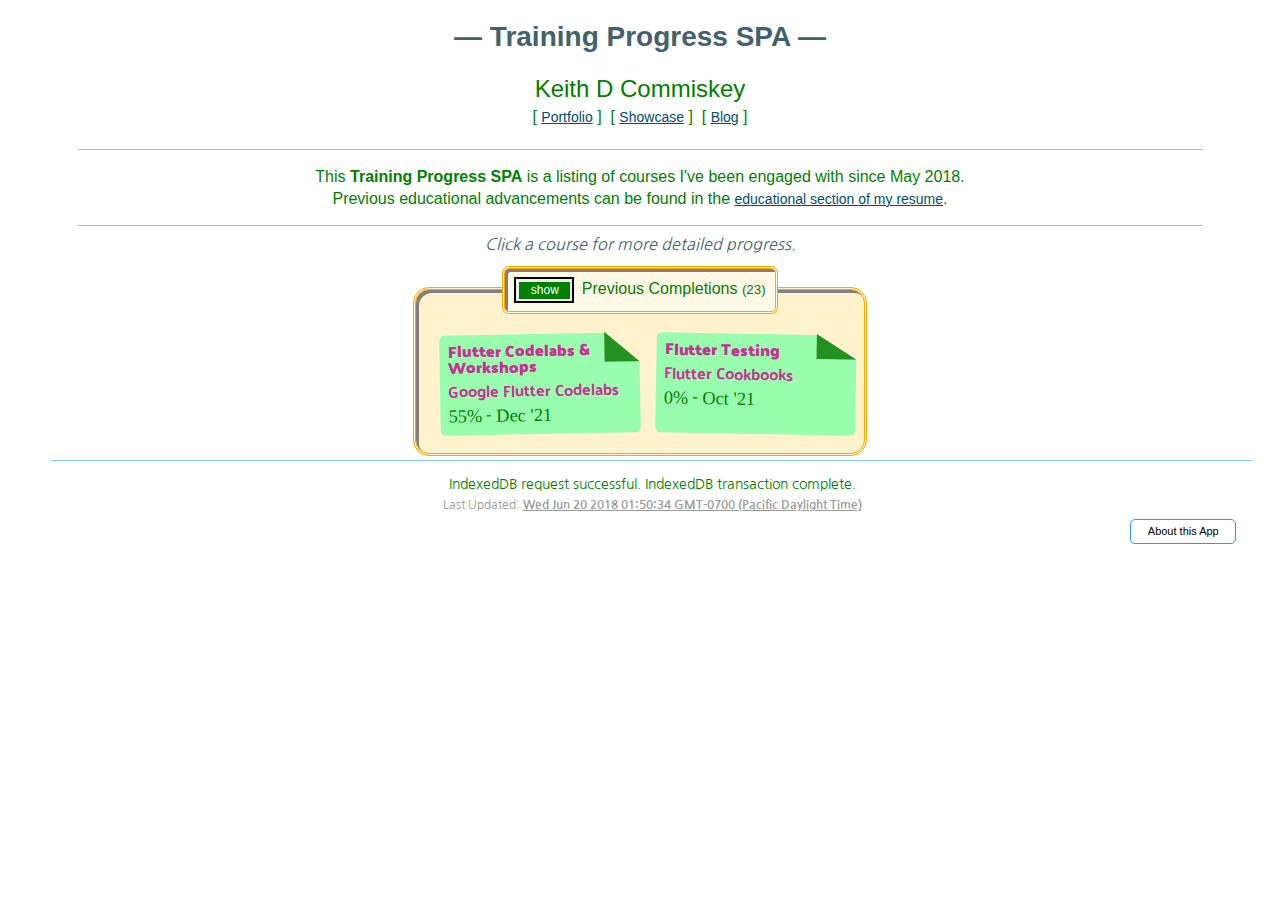
<file: pwa/training/index.html>
<!DOCTYPE html>
<html lang="en">
<head>
  <meta charset="utf-8">
  <meta http-equiv="X-UA-Compatible" content="IE=edge">
  <link rel="canonical" href="https://kdcinfo.com/app/training/index.html">
  <meta name="viewport" content="width=device-width, initial-scale=1.0">
  <title>Training Progress SPA: Keith D Commiskey</title>
  <meta name="description" content="I built this Training Progress SPA for courses I've been engaged with since May 2018.">
  <link href="https://fonts.googleapis.com/css?family=Nanum+Gothic|Palanquin+Dark|Permanent+Marker" rel="stylesheet">
  <link rel="stylesheet" type="text/css" href="training.css"><!-- ?v20180730a -->
  <link rel="shortcut icon" type="image/x-icon" href="/favicon.ico">
  <link rel="icon" type="image/x-icon" href="/favicon.ico">
  <meta property="og:url" content="https://kdcinfo.com/app/training/">
  <meta property="og:title" content="Training Progress SPA: Keith D Commiskey">
  <meta property="og:description" content="I built this Training Progress SPA for courses I've been engaged with since May 2018.">
  <meta property="og:site_name" content="Training Progress SPA">
  <meta property="og:image" content="https://kdcinfo.com/db/kdcbase/splash_training_640.jpg">
<!-- Google tag (gtag.js) -->
<script async src="https://www.googletagmanager.com/gtag/js?id=G-PQ4RTT074X"></script>
<script>
  window.dataLayer = window.dataLayer || [];
  function gtag(){dataLayer.push(arguments);}
  gtag('js', new Date());
  gtag('config', 'G-PQ4RTT074X');
</script>
</head>
<body>
  <div class="all-content">
    <header class="header">
      <div id="header" class="desc">
        <div id="hdrLogo">
          <h1 tabindex="0" onclick="goToExternalUrl()" alt="Portfolio for Keith D Commiskey" title="Portfolio for Keith D Commiskey">&mdash; Training Progress SPA &mdash;</h1>
          <h2 class="no-wrap">Keith D Commiskey</h2>
          <div>
            [&nbsp;<a onclick="goToExternalUrl(this.href);" href="https://kdcinfo.com">Portfolio</a>&nbsp;]&nbsp;
            [&nbsp;<a onclick="goToExternalUrl(this.href);" href="https://kdcbase.com">Showcase</a>&nbsp;]&nbsp;
            [&nbsp;<a onclick="goToExternalUrl(this.href);" href="https://kdcinfo.blogspot.com/">Blog</a>&nbsp;]
          </div>
        </div>
      </div>
    </header>
    <div class="header-below">
      <div>
        This <strong>Training Progress SPA</strong> is a listing of courses I've been engaged with since May 2018.
        Previous educational advancements can be found in the <a href="https://kdcinfo.com/resume.php?education" class="no-wrap">educational section of my resume</a>.
      </div>
    </div>
  </div>
  <!-- Main will begin centered. -->
       <!-- Mobile: Collapse. Desktop: Pull left; Open DIV on right: Smooth move class cards. -->
       <!-- Responsive: Menu will expand / collapse; DIV on right will fold underneath Main. -->
  <!-- { c-: class, ch-: hidden, cl-: course list item, cc-: content } -->
  <div class="main-wrapper"><!--  maxit  -->
    <div class="page-top">
      <div class="card-tip">Click a course for more detailed progress.</div>
      <div class="cards card-options">
        <label class="switch">
          <button role="switch" aria-checked="false" id="completedCourses" class="switch">
            <span>show</span>
            <span>hide</span>
          </button> <span class="button-label">Previous Completions</span> <small>(<span id="completed-count">0</span>)</small>
        </label>
      </div>
    </div>
    <main class="main container">
      <div class="card card-template" hidden>
        <div class="ch-id" hidden></div>
        <div class="ch-courseProgress" hidden></div>
        <div class="c-courseVendorName"></div>
        <div class="c-courseVendor"></div>
        <div>
          <span class="c-courseProgress"></span><span> - </span><span class="c-courseDateLast"></span>
        </div>
        <div class="ch-courseDateStarted" hidden></div>
        <div class="ch-courseDesc" hidden></div>
        <div class="ch-courseURL" hidden></div>
        <div class="ch-courseList" hidden>
          <div class="course course-template" hidden>
            <div class="expand-it"><b>&#x2195;</b></div>
            <article class="c-expandable">
              <div class="c-listheader">
                <span class="c-listitem cl-courseClassProgress"></span><span> - </span><span class="c-listitem cl-courseClassTitle"></span>
              </div>
              <div class="c-listitem cl-courseClassContent"></div>
            </article>
          </div>
        </div>
      </div>
    </main>
    <div class="content-wrapper">
      <div class="close-it" tabindex="0">Close Details</div>
      <div class="content">
        <div><label>Last Visited:</label> <span class="cc-courseDateLast">2018 June</span></div>
        <div><label>Began:</label> <span class="cc-courseDateStarted">2018 May</span></div>
        <div><label>Overall Progress:</label> <span class="cc-courseProgress">1</span></div>
        <div><label>URL:</label> <span><a class="cc-courseURL cursor" target="_blank" onclick="goToExternalUrlNewWin(this.textContent);"></a></span></div>
        <label>Course Description:</label><br/>
        <div class="cc-courseDesc">Fake Static Hard-Coded Data (replaced with JavaScript) [lorem15&rarr;]</div>
        <label>Course Topics:</label><br/>
      </div>
    </div>
    <footer>
      <div class="message"></div>
      <div class="msg">
        Last Updated: <b><a class="last-dev-build no-wrap" target="kdcNewWindow" href="https://github.com/KDCinfo/snippets/tree/master/pwa/training">Wed Jun 20 2018 01:50:34 GMT-0700 (Pacific Daylight Time)</a></b>
      </div>
      <div id="webapp-help">
        <button type="button" id="button-toggle-webapp-help">About this App</button>
        <div id="app-message">
          <ul class="footer-menu-ul">
            <li class="h3 input-options-with-items">
              <b>Training Progress SPA</b>: In May 2018, I began investing time learning Progressive Web Apps (PWA).
              In that neither selected training vendor provides a public profile page,
              I decided to create a SPA showing my relevant and ongoing course studies.
            </li>
            <li class="h3 input-options-with-items">
              <b>Q:</b> Why do I develop free apps?<br/>
              <b>A:</b> I'm a web/app developer by trait:
              Developing open source projects fills two purposes for me;
              I get more programming experience (something I never tire of gaining),
              and I can cross off an item on my life's <code>@TODO:</code> list <small>(where it's likely been for years)</small>.
            </li>
            <li class="h3 input-options-with-items">
              The SPA's data store uses IndexedDB with a fallback to localStorage.
              Once complete, it will support service workers as well.
              In all cases, the overriding source of truth is an external JSON-based <code>.js</code> file.
            </li>
            <li class="h3 input-options-with-items">
              My code (for this page) is <a class="no-wrap" target="kdcNewWindow" href="https://github.com/KDCinfo/snippets/tree/master/pwa/training">open source on GitHub</a>.<br/>
              I did R&D on the <a target="kdcNewWindow" href="https://codepen.io/KeithDC/pen/XYMgQj"><span class="no-wrap">smooth CSS Flex wrapping</span> <span class="no-wrap">in CodePen</span></a>.
            </li>
          </ul>
        </div>
      </div>
    </footer>
  </div>

  <div class="loader">
    <svg viewBox="0 0 32 32" width="32" height="32">
      <circle id="spinner" cx="16" cy="16" r="14" fill="none"></circle>
    </svg>
  </div>

  <div id="expand-it-desc" aria-hidden="true" sr-only="true" class="hidden">
    You are on course sub-topic number one.
    These sections show course sub-topic progress.
    Use arrow keys for sub-textual information within each section.
    Press tab/shift-tab to shift back to primary navigation.
  </div>

  <script src="training.js"></script><!-- ?v20180730a -->
  <script type="text/javascript">
    function goToExternalUrl(url) {
      let goToUrl = (typeof url === 'undefined') ? 'https://kdcinfo.com' : url;
      top.location.href = goToUrl;
      return false;
    }

    function goToExternalUrlNewWin(url) {
      const newSize = window.innerWidth > 900 ? 0.8 : 0.9;
      if (typeof url !== 'undefined') {
        openNewWindow0(
          url,
          "kdcinfo",
          "width=" + (window.innerWidth * newSize) +
          ",height=" + (window.innerHeight * newSize) +
          ",scrollbars=yes,toolbar=no,directories=no,menubar=yes,status=no,resizable=yes,location=yes,scrollbars=1,copyhistory=yes",
        );
      }
    }

    function openNewWindow0(URLtoOpen,windowName,windowFeatures) {
      newWindow = window.open(URLtoOpen,windowName,windowFeatures);
      newWindow.focus();
    }

    fetch('https://kdcinfo.com/app/training/training-list.js', { method: "GET", cache: 'reload' }).then( data => {
      let fileDateF = new Date(data.headers.get('last-modified'));
      document.querySelector('.last-dev-build').innerHTML = fileDateF;
    });

    // async function fetchAsync() {
    //   let response = await fetch('https://kdcinfo.com/app/training/training-list.js', { method: "GET", cache: 'reload' });
    //   // console.log('response: ', response.headers.get('last-modified'));
    //   // response.headers.forEach(function(val, key) { console.log(key + ' -> ' + val); });
    //   let json = await response.json();
    //   let refResponse = await fetch(json.object.url, { method: "GET" });
    //   let refJson = await refResponse.json();
    //   return refJson;
    // }

    // if (true) { // I believe I didn't want to continue hitting the GitHub API ... for something so trivial.
    //   document.querySelector('.last-dev-build').innerHTML = 'Tue Feb 18 2020 02:43:19 GMT-0800 (Pacific Standard Time)';
    // } else {
      // async function fetchAsync() {
      //   // GitHub API Request Process - Thanks to: [Ivan Zuzak](https://stackoverflow.com/a/15933109/638153)
      //   let response = await fetch('https://api.github.com/repos/KDCinfo/snippets/git/refs/heads/master', { method: "GET", cache: 'reload' });
      //   let json = await response.json();
      //   let refResponse = await fetch(json.object.url, { method: "GET" });
      //   let refJson = await refResponse.json();
      //   return refJson;
      // }
      // fetchAsync().then( data => {                     // My old manual version:     // 2018 June 21 @ 1:08 AM
      //   const modDate = new Date(data.committer.date); // modDate.toLocaleString()); // 6/20/2018, 1:50:34 AM
      //   document.querySelector('.last-dev-build').textContent = modDate;
      // }).catch( err => {
      //   document.querySelector('.last-dev-build').innerHTML = 'Wed Jun 21 2018 03:00:00 GMT-0700<br/>(err: using last known commit date)<br/><br/>' + err;
      // });
    // }
  </script>
  <!-- register the Service Worker -->
  <script src="/sw-register.js" id="sw-register" data-app-name="_pwa_training_"></script>
</body>
</html>
</file>
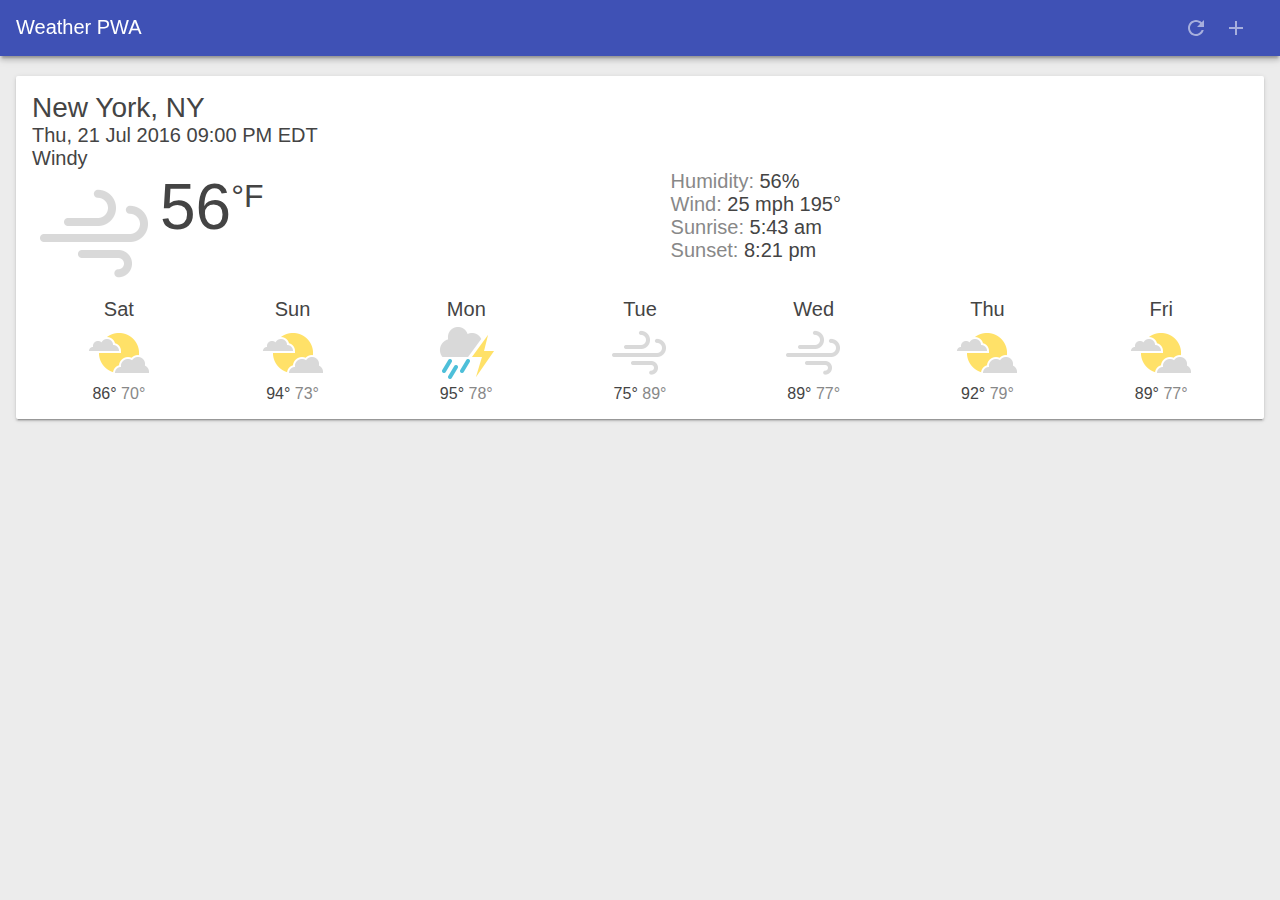
<file: pwa/your-first-pwapp/index.html>
<!--
 Copyright 2016 Google Inc.

 Licensed under the Apache License, Version 2.0 (the "License");
 you may not use this file except in compliance with the License.
 You may obtain a copy of the License at

      http://www.apache.org/licenses/LICENSE-2.0

 Unless required by applicable law or agreed to in writing, software
 distributed under the License is distributed on an "AS IS" BASIS,
 WITHOUT WARRANTIES OR CONDITIONS OF ANY KIND, either express or implied.
 See the License for the specific language governing permissions and
 limitations under the License.
-->

<!DOCTYPE html>
<html>
<head>
  <meta charset="utf-8">
  <meta http-equiv="X-UA-Compatible" content="IE=edge">
  <link rel="canonical" href="https://weather-pwa-sample.firebaseapp.com/final/">
  <meta name="viewport" content="width=device-width, initial-scale=1.0">
  <title>Weather PWA</title>
  <link rel="stylesheet" type="text/css" href="styles/inline.css">

  <!-- TODO add manifest here -->

</head>
<body>

  <header class="header">
    <h1 class="header__title">Weather PWA</h1>
    <button id="butRefresh" class="headerButton" aria-label="Refresh"></button>
    <button id="butAdd" class="headerButton" aria-label="Add"></button>
  </header>

  <main class="main">
    <div class="card cardTemplate weather-forecast" hidden>
      <div class="city-key" hidden></div>
      <div class="card-last-updated" hidden></div>
      <div class="location"></div>
      <div class="date"></div>
      <div class="description"></div>
      <div class="current">
        <div class="visual">
          <div class="icon"></div>
          <div class="temperature">
            <span class="value"></span><span class="scale">°F</span>
          </div>
        </div>
        <div class="description">
          <div class="humidity"></div>
          <div class="wind">
            <span class="value"></span>
            <span class="scale">mph</span>
            <span class="direction"></span>°
          </div>
          <div class="sunrise"></div>
          <div class="sunset"></div>
        </div>
      </div>
      <div class="future">
        <div class="oneday">
          <div class="date"></div>
          <div class="icon"></div>
          <div class="temp-high">
            <span class="value"></span>°
          </div>
          <div class="temp-low">
            <span class="value"></span>°
          </div>
        </div>
        <div class="oneday">
          <div class="date"></div>
          <div class="icon"></div>
          <div class="temp-high">
            <span class="value"></span>°
          </div>
          <div class="temp-low">
            <span class="value"></span>°
          </div>
        </div>
        <div class="oneday">
          <div class="date"></div>
          <div class="icon"></div>
          <div class="temp-high">
            <span class="value"></span>°
          </div>
          <div class="temp-low">
            <span class="value"></span>°
          </div>
        </div>
        <div class="oneday">
          <div class="date"></div>
          <div class="icon"></div>
          <div class="temp-high">
            <span class="value"></span>°
          </div>
          <div class="temp-low">
            <span class="value"></span>°
          </div>
        </div>
        <div class="oneday">
          <div class="date"></div>
          <div class="icon"></div>
          <div class="temp-high">
            <span class="value"></span>°
          </div>
          <div class="temp-low">
            <span class="value"></span>°
          </div>
        </div>
        <div class="oneday">
          <div class="date"></div>
          <div class="icon"></div>
          <div class="temp-high">
            <span class="value"></span>°
          </div>
          <div class="temp-low">
            <span class="value"></span>°
          </div>
        </div>
        <div class="oneday">
          <div class="date"></div>
          <div class="icon"></div>
          <div class="temp-high">
            <span class="value"></span>°
          </div>
          <div class="temp-low">
            <span class="value"></span>°
          </div>
        </div>
      </div>
    </div>
  </main>

  <div class="dialog-container">
    <div class="dialog">
      <div class="dialog-title">Add new city</div>
      <div class="dialog-body">
        <select id="selectCityToAdd">
          <!-- Values map to Yahoo Weather API Where On Earth Identifiers (WOEIDs).
               https://developer.yahoo.com/weather/documentation.html#req -->
          <option value="2357536">Austin, TX</option>
          <option value="2367105">Boston, MA</option>
          <option value="2379574">Chicago, IL</option>
          <option value="2459115">New York, NY</option>
          <option value="2475687">Portland, OR</option>
          <option value="2487956">San Francisco, CA</option>
          <option value="2490383">Seattle, WA</option>
        </select>
      </div>
      <div class="dialog-buttons">
        <button id="butAddCity" class="button">Add</button>
        <button id="butAddCancel" class="button">Cancel</button>
      </div>
    </div>
  </div>

  <div class="loader">
    <svg viewBox="0 0 32 32" width="32" height="32">
      <circle id="spinner" cx="16" cy="16" r="14" fill="none"></circle>
    </svg>
  </div>

  <!-- Uncomment the line below when ready to test with fake data -->
  <script src="scripts/app.js" async></script>

</body>
</html>
</file>
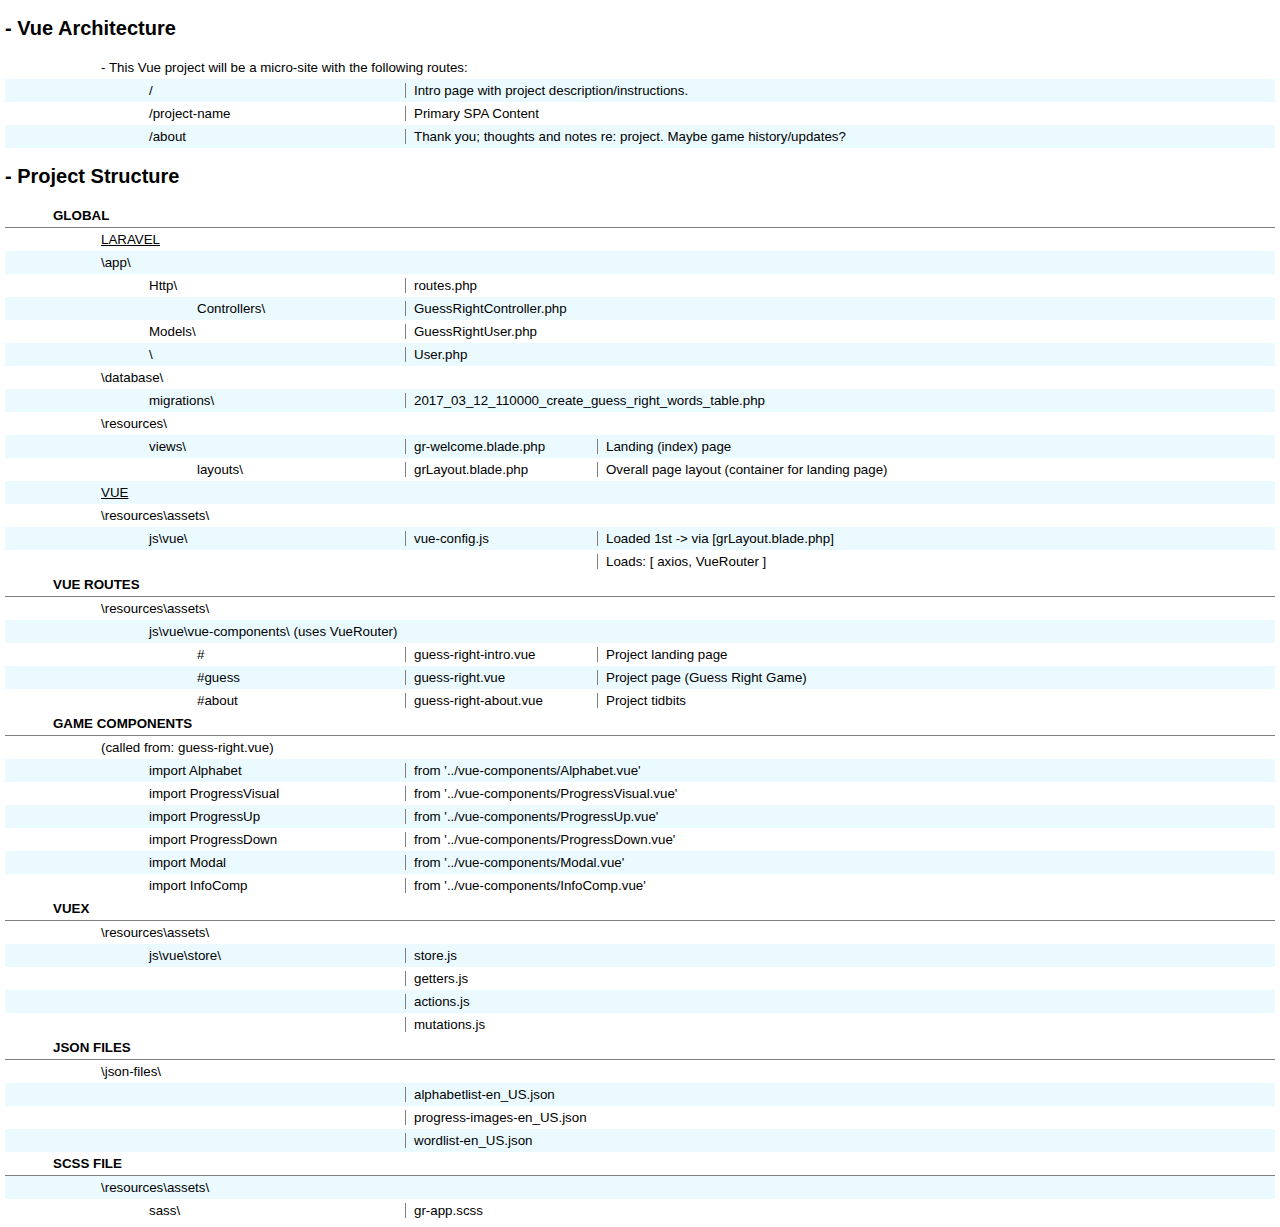
<file: guessright/architecture.htm>
<!DOCTYPE html>
<html lang="en">
<head>
    <title>Guess Right Architecture and File Structure</title>
    <meta http-equiv="Content-Type" content="text/html; charset=UTF-8">
    <meta http-equiv="Content-Style-Type" content="text/css">
    <style type="text/css">
        body {
            background-color: #ffffff;
            color: #000000;
            font-size: 10pt;
            font-family: 'Arial', 'Helvetica', sans-serif;
            font-style: normal;
            font-weight: normal;
            margin: 5px;
            text-decoration: none;
        }

        p {
            text-align: left;
            text-indent: 0;
            padding: 0;
            margin: 0;
        }

        H2                  { font-weight: bold; }

        p                   { position: relative; padding: 0.25rem 0; }
        p:nth-child(odd)    { background-color: #eafaff; }
        p span              { display: inline-block; }
        p.levelT            { text-indent: 3rem; border-bottom: 1px solid gray; font-weight: bold; background-color: #ffffff; padding: 0.25rem 0; }

        .level0             { text-indent: 6rem; text-decoration: underline; }
        .level1             { text-indent: 6rem; }
        .level2             { text-indent: 9rem; }
        .level3             { text-indent: 12rem; }

        .col2               { position: absolute; left: 25rem; border-left: 1px solid gray; padding-left: 0.5rem; }
        .col3               { position: absolute; left: 37rem; border-left: 1px solid gray; padding-left: 0.5rem; }
    </style>
</head>
<body>
    <h2>- Vue Architecture</h2>
        <p><span class=level1>- This Vue project will be a micro-site with the following routes:</span></p>
        <p><span class=level2>/</span><span class=col2>Intro page with project description/instructions.</span></p>
        <p><span class=level2>/project-name</span><span class=col2>Primary SPA Content</span></p>
        <p><span class=level2>/about</span><span class=col2>Thank you; thoughts and notes re: project. Maybe game history/updates?</span></p>
    <h2>- Project Structure</h2>
        <p class=levelT>GLOBAL</p>
            <p><span class=level0>LARAVEL</span></p>
                <p><span class=level1>\app\</span></p>
                <p><span class=level2>Http\</span><span class=col2>routes.php</span></p>
                <p><span class=level3>Controllers\</span><span class=col2>GuessRightController.php</span></p>
                <p><span class=level2>Models\</span><span class=col2>GuessRightUser.php</span></p>
                <p><span class=level2>\</span><span class=col2>User.php</span></p>
                <p><span class=level1>\database\</span></p>
                <p><span class=level2>migrations\</span><span class=col2>2017_03_12_110000_create_guess_right_words_table.php</span></p>
                <p><span class=level1>\resources\</span></p>
                <p><span class=level2>views\</span><span class=col2>gr-welcome.blade.php</span><span class=col3>Landing (index) page</span></p>
                <p><span class=level3>layouts\</span><span class=col2>grLayout.blade.php</span><span class=col3>Overall page layout (container for landing page)</span></p>
            <p><span class=level0>VUE</span></p>
                <p><span class=level1>\resources\assets\</span></p>
                <p><span class=level2>js\vue\</span><span class=col2>vue-config.js</span><span class=col3>Loaded 1st -&gt; via [grLayout.blade.php]</span></p>
                <p><span class="level2">&nbsp;</span><span class=col3>Loads: [ axios, VueRouter ]</span></p>
        <p class=levelT>VUE ROUTES</p>
            <p><span class=level1>\resources\assets\</span></p>
            <p><span class=level2>js\vue\vue-components\ (uses VueRouter)</span></p>
            <p><span class=level3>#</span><span class=col2>guess-right-intro.vue</span><span class=col3>Project landing page</span></p>
            <p><span class=level3>#guess</span><span class=col2>guess-right.vue</span><span class=col3>Project page (Guess Right Game)</span></p>
            <p><span class=level3>#about</span><span class=col2>guess-right-about.vue</span><span class=col3>Project tidbits</span></p>
        <p class=levelT>GAME COMPONENTS</p>
            <p><span class=level1>(called from: guess-right.vue)</span></p>
            <p><span class=level2>import Alphabet</span><span class=col2>from '../vue-components/Alphabet.vue'</span></p>
            <p><span class=level2>import ProgressVisual</span><span class=col2>from '../vue-components/ProgressVisual.vue'</span></p>
            <p><span class=level2>import ProgressUp</span><span class=col2>from '../vue-components/ProgressUp.vue'</span></p>
            <p><span class=level2>import ProgressDown</span><span class=col2>from '../vue-components/ProgressDown.vue'</span></p>
            <p><span class=level2>import Modal</span><span class=col2>from '../vue-components/Modal.vue'</span></p>
            <p><span class=level2>import InfoComp</span><span class=col2>from '../vue-components/InfoComp.vue'</span></p>
        <p class=levelT>VUEX</p>
            <p><span class=level1>\resources\assets\</span></p>
            <p><span class=level2>js\vue\store\</span><span class=col2>store.js</span></p>
            <p><span class=level2>&nbsp;</span><span class=col2>getters.js</span></p>
            <p><span class=level2>&nbsp;</span><span class=col2>actions.js</span></p>
            <p><span class=level2>&nbsp;</span><span class=col2>mutations.js</span></p>
        <p class=levelT>JSON FILES</p>
            <p><span class=level1>\json-files\</span></p>
            <p><span class=level2>&nbsp;</span><span class=col2>alphabetlist-en_US.json</span></p>
            <p><span class=level2>&nbsp;</span><span class=col2>progress-images-en_US.json</span></p>
            <p><span class=level2>&nbsp;</span><span class=col2>wordlist-en_US.json</span></p>
        <p class=levelT>SCSS FILE</p>
            <p><span class=level1>\resources\assets\</span></p>
            <p><span class=level2>sass\</span><span class=col2>gr-app.scss</span></p>
</body>
</html>
</file>
<file: pwa/training/training.css>
:root {
  --updated-course: dodgerblue;
  --post-it-1: 2deg;
  --post-it-2: -1deg;
  --post-it-3: 1deg;
  --post-it-4: -2deg;
    --post-it-1b: -1deg;
    --post-it-2b: 2deg;
    --post-it-3b: 2deg;
    --post-it-4b: -1deg;
  --post-it-cut-1a: 35px solid hsl(120, 62%, 35%);
  --post-it-cut-1b: 20px solid hsl(45, 100%, 90%);
  --post-it-cut-2a: 35px solid hsl(120, 62%, 35%);
  --post-it-cut-2b: 30px solid hsl(45, 100%, 90%);
  --post-it-cut-3a: 40px solid hsl(120, 62%, 35%);
  --post-it-cut-3b: 25px solid hsl(45, 100%, 90%);
  --post-it-cut-4a: 25px solid hsl(120, 62%, 35%);
  --post-it-cut-4b: 35px solid hsl(45, 100%, 90%);
}

body {
  color: green;
  font-family: 'Nanum Gothic', 'Helvetica', 'Verdana', sans-serif;
  line-height: 1;
  margin: 0;
  margin-bottom: 2rem;
  padding: 0 15px;
}
body .all-content {
  font-family: "Helvetica Neue", Helvetica, Arial, sans-serif;
  margin: 0 auto;
  text-align: center;
}
  body div.desc {
    margin: 0 auto 1.5rem;
    padding: 0;
    width: 98%;
  }

img,
embed,
object,
video {
  max-width: 100%;
}
p {
  line-height: 1.5;
}
h1,
h2,
h3,
.h3,
h4,
.h4 {
  font-weight: normal;
  margin: 0 auto;
  padding: 0;
}
  h1 {
    display: inline-block;
    font-weight: bold;
  }
  h2,
  .h2 {
    line-height: 1.3;
    margin: 0.35em auto 0.2em;
    max-width: 500px;
  }
  h3,
  .h3 {
    line-height: 1.3;
    margin: 1em auto;
    max-width: 500px;
  }
  h4,
  .h4 {
    color: #43616a;
    font-style: italic;
    margin: 1em auto 0;
    text-align: center;
  }
a {
  color: #004c6a;
  font-size: 14px;
}
  a:hover,
  a:active,
  a:focus {
    color: #008cba;
    opacity: 0.8;
  }
  a.b {
    color: hsla(195, 100%, 41%, 1);
    font-weight: normal;
  }
header h1 {
  color: #43616a;
  font-size: 28px;
  line-height: 1.6;
  margin: 15px 0 5px;
  padding: 0;
}
  header h1:hover,
  header h1:active,
  header h1:focus {
    color: #008cba;
    opacity: 0.8;
  }
  #hdrLogo h1 {
    cursor: pointer;
  }
  header .h3 {
    font-size: 18px;
  }
  header .h3 a {
    font-size: 17px;
  }
.header-below {
  border-bottom: 1px solid hsla(195, 100%, 41%, 0.5);
  border-top: 1px solid hsla(195, 100%, 41%, 0.5);
  color: green;
  line-height: 1.35;
  margin: 0 auto;
  padding: 1rem 0;
  text-align: center;
  width: 90%;
}
.header-below > div {
  margin: 0 auto;
  max-width: 650px;
}
footer {
  grid-area: pagefooter;
  margin: 0 auto;
  padding: 0 0 0 1.5rem;
  position: relative;
  text-align: center;
  width: 98%;
}
  footer .message {
    border-top: 1px solid hsla(195, 100%, 41%, 0.5);
    font-size: 14px;
    margin: 0;
    padding: 1.0rem 0 0;
  }
  footer .msg,
  footer .msg a {
    color: #999999;
    font-size: 12px;
    line-height: 1;
    margin: 0.5rem auto;
    padding: 0;
  }
  /* From: expired-to-be\public\...\popup.css */
    #button-toggle-webapp-help {
      background-color: #ffffff;
      border: 1px solid rgb(40, 150, 255);
        border-radius: 5px;
      cursor: pointer;
      display: inline-block;
      font-size: 11px;
      padding: .5em 1.5em;
    }
    #button-toggle-webapp-help:hover {
      background-color: rgba(40, 150, 255, 0.2);
      outline: 0;
    }
    #app-message {
      padding: 0.5em;
      white-space: normal;
    }
      #app-message p {
        margin: 1em;
      }
  /* From: expired-to-be\src\index.css */
    #webapp-help {
      display: block;
      position: relative;
        bottom: 0;
      text-align: center;
      transform-origin: bottom center;
    }
      #app-message {
        background-color: #ffffff;
        border-radius: 5px;
        box-shadow: 2px 2px 5px rgb(40, 150, 255);
        margin: 0 auto;
        max-width: 400px;
        outline: 0px;
        overflow: hidden;
        padding: 0;
        position: absolute;
          bottom: 2em;
          left: 0;
          right: 0;
          z-index: 99;
        text-align: left;
        transform: scale(1, 0);
        transform-origin: bottom center;
        transition: all 0.5s ease-out;
      }
      #app-message.open {
        transition: all 0.5s ease-in;
        transform: scale(1, 1);
      }
    @media (min-width: 675px) {
      #webapp-help {
        right: 1rem;
        text-align: right;
      }
      #app-message {
        left: inherit;
        margin: 0;
        transform-origin: bottom right;
      }
    }

    .footer-prefs-div,
    #app-message {
      max-width: 550px;
      min-width: 300px;
    }
      .input-options-with-items {
        display: inline-block;
      }

    .footer-menu-ul {
      background-color: hsla(133, 100%, 80%, 0.3);
      border-radius: 5px;
      box-shadow: 2px 2px 5px rgb(40, 150, 255);
      list-style: none;
      margin: 0;
      overflow: hidden;
      padding: 0.5rem 0;
    }
      .footer-menu-div.open,
      .footer-prefs-div.open {
        transition: all 0.5s ease-in;
        transform: scale(1, 1);
      }
      .footer-menu-ul li {
        background-color: hsla(133, 100%, 80%, 0.5);
        margin: 0.5rem 1.0rem;
        min-height: 30px;
        padding: 0.5rem;
      }

/* New: Page-specific */
.accordion {
  margin: 0 auto;
  max-width: 700px;
  padding: 0;
  width: 100%;
  outline: 1px solid orange;
}
.accordion li {
  vertical-align: top;
  cursor: pointer;
  display: inline-block;
  position: relative;
  width: 40%;
  outline: 3px solid purple;
}

/* Course Header - Host */
.accordion li:nth-child(odd) {
  outline: 1px solid blue;
}
  /* Course Header - Host Name */
  .accordion li:nth-child(odd) > div:nth-child(1) {
    color: rgba(0, 106, 176, .65);
    display: inline-block;
    font-family: 'Palanquin Dark';
  }
  /* Course Header - Completion % */
  .accordion li:nth-child(odd) > div:nth-child(2) {
    color: green;
    display: inline-block;
    font-size: 1.25em;
    font-family: 'Permanent Marker';
    font-weight: normal;
    margin: 0 0 0 2rem;
    font-style: normal;
  }

/* Courses - Primary Focus */
.accordion li:nth-child(even) {
  background-color: hsl(60, 100%, 94%);
  border: 1px solid lightblue;
  color: gray;
  max-height: 100px;
  outline: 1px solid red;
  overflow: hidden;
  padding: 0.5rem;
  position: relative;
  transition: all 2.5s ease-in;
  transition-delay: 0s;
}
.accordion li:nth-child(even)::after {
  background: linear-gradient(180deg, rgba(255,255,255,0) 0%, rgba(255,255,255,1) 100%);
  content: '';
  height: 115px;
  position: absolute;
    top: .05rem;
    left: .05rem;
  width: 100%;
}
  .accordion li.active:nth-child(even) {
    background-color: hsl(60, 80%, 94%);
    color: green;
    max-height: 2500px;
    transition: all 15s ease-out;
  }
  .accordion li.active:nth-child(even)::after {
    animation-fill-mode: backwards;
    animation: hide-it 2.5s;
    content: '';
    height: 0px;
  }

@keyframes show-it {
  0% {
    height: 0px;
  }
  1% {
    height: 0px;
  }
  100% {
    height: 115px;
  }
}
@keyframes hide-it {
  0% {
    height: 115px;
  }
  0% {
    height: 0px;
  }
  100% {
    height: 0px;
  }
}

/* Utility Classes */

ul {
  list-style: none;
  margin: 0;
}
  ul h1 {
    font-weight: normal;
  }

.progress-top,
.progress-sub {
  margin: 0;
  padding: 0;
  white-space: nowrap;
}
.progress-sub {
  background-color: rgba(0, 106, 176, .65);
  border-right: 1px solid gray;
  height: 5px;
  margin-top: 0.5rem;
}

.nowrap,
.no-wrap {
  white-space: nowrap;
}
.hide,
.hidden {
  display: none;
}

.cursor {
  cursor: pointer;
}

/* Borrowed from: My First PWA - https://github.com/KDCinfo/snippets/tree/master/pwa/your-first-pwapp */
.loader {
  left: 50%;
  top: 50%;
  position: fixed;
  -webkit-transform: translate(-50%, -50%);
          transform: translate(-50%, -50%);
  transition: all 0.25s ease-out;
}
.loader #spinner {
  box-sizing: border-box;
  opacity: 1;
  stroke: #004c6a;
  stroke-width: 5px;
  -webkit-transform-origin: 50%;
          transform-origin: 50%;
  -webkit-animation: line 1.6s cubic-bezier(0.4, 0, 0.2, 1) infinite, rotate 3.6s linear infinite;
          animation: line 1.6s cubic-bezier(0.4, 0, 0.2, 1) infinite, rotate 3.6s linear infinite;
}
@keyframes rotate {
  from {
    transform: rotate(0); }
  to {
    transform: rotate(450deg); }
}

@keyframes line {
  0% {
    stroke-dasharray: 2, 85.964;
    transform: rotate(0); }
  50% {
    stroke-dasharray: 65.973, 21.9911;
    stroke-dashoffset: 0; }
  100% {
    stroke-dasharray: 2, 85.964;
    stroke-dashoffset: -65.973;
    transform: rotate(90deg); }
}

.main-wrapper {
  display: grid;
    grid-column-gap: 0.5rem;
    grid-row-gap: 0.2rem;
    grid-template-areas:
      "pagetop"
      "pageleft"
      "pagefooter";
    grid-template-columns: 1fr;
  justify-content: center;
  margin: 0 auto;
  padding-bottom: 0.5rem;
  width: 98%;
  /*  250px   |   500px   */
  /* pageleft | pageright */
}
  .main-wrapper.maxit {
    grid-template-areas:
      "pagetop"
      "pageleft"
      "pageright"
      "pagefooter";
    grid-template-columns: 1fr;
    grid-template-rows: 3px auto;
  }
  .main-wrapper .content-wrapper {
    display: none;
    opacity: 0;
    transition: all 0.5s;
  }
  .main-wrapper .content-wrapper .content {
    opacity: 0;
    transition: all 0.5s;
  }

@media (min-width: 675px) {
  .main-wrapper.maxit {
    grid-template-areas:
      "pagetop pageright"
      "pageleft pageright"
      "pageleft pagefooter";
    grid-template-columns: 285px minmax(auto, 825px);
    grid-column-gap: 0.5rem;
  }
}
@media (min-width: 1076px) {
  .main-wrapper.maxit {
    grid-template-areas:
      "pagetop pageright"
      "pageleft pageright"
      "pagefooter pagefooter";
    grid-template-columns: 500px auto;
  }
}

div.page-top {
  grid-area: pagetop;
  position: relative;
}
.main-wrapper.maxit div.page-top .card-tip {
  display: none;
}
  .main-wrapper .card-tip {
    color: #43616a;
    font-style: italic;
    font-weight: normal;
    margin: 0.6em auto 0;
    padding: 0;
    text-align: center;
  }
  .main-wrapper .card-options {
    background-color: hsl(45, 100%, 95%);
    box-shadow: inset 3px 3px grey;
    border: 3px double orange;
    border-radius: 0.4rem;
    display: block;
    font-size: 0.9rem;
    margin: 0 auto;
    padding: 0.5rem 0;
    position: absolute;
      left: 0;
      right: 0;
      top: 2.75em;
      z-index: 20;
    text-align: center;
    max-width: 270px;
  }
    .main-wrapper.maxit .card-options {
      top: 1.1rem;
    }

  button.switch {
    border: 2px solid black;
    cursor: pointer;
    display: inline-block;
    font: 12px "Open Sans", "Arial", serif;
    height: 26px;
    line-height: 20px;
    margin: 0 0.25em 0 0;
    padding: 0;
    position: relative;
    text-align: center;
    vertical-align: middle;
    width: 60px;
  }
    button.switch span {
      height: 17px;
      width: 51px;
      line-height: 1.4;
      position: absolute;
        left: 3px;
        right: 3px;
        top: 3px;
        bottom: 3px;
    }
      [role="switch"][aria-checked="false"] :first-child,
      [role="switch"][aria-checked="true"] :last-child {
        background: green;
        color: #fff;
        z-index: 1;
      }
      [role="switch"][aria-checked="false"] :last-child,
      [role="switch"][aria-checked="true"] :first-child {
        background: red;
        z-index: -1;
      }
    label.switch {
      cursor: pointer;
      font: 16px "Open Sans", "Arial", sans-serif;
      line-height: 20px;
      user-select: none;
      vertical-align: middle;
      -moz-user-select: none;
      -ms-user-select: none;
      -webkit-user-select: none;
      -o-user-select: none;
    }
    .t-off {
      display: none;
    }
  button.switch:hover,
  button.switch:focus {
    background-color: orange;
  }
  label.switch:hover .button-label,
  label.switch:focus .button-label {
    text-decoration: underline;
  }

main.main {
  grid-area: pageleft;
  padding: 0 0.75rem 1rem;
  vertical-align: top;
  white-space: normal;
  /* Adding some coloring */
  background-color: hsl(45, 100%, 90%);
  box-shadow: inset 3px 3px grey;
  border: 3px double orange;
  border-radius: 1rem;
  align-self: flex-start;
  display: flex;
  flex-direction: row;
  flex-wrap: wrap;
  justify-content: space-around;
  margin: 2rem auto 0;
  padding: 1.25rem 0.5rem 1.5rem;
  position: relative;
  transition: all 2s;
}
  .main-wrapper.maxit main.main {
    max-height: 200px;
    overflow: auto;
  }
  .main-wrapper.maxit .content-wrapper {
    display: inline-block;
    grid-area: pageright;
    margin: 0 0 0 1.5rem;
    opacity: 1;
    padding: 1rem 0.5rem 1rem 0;
    text-align: center;
    transition: all 0.5s;
    vertical-align: top;
    width: calc(100% - 15px);
      min-width: 300px;
  }
    .content {
      margin: 0 auto;
      padding: 0;
      text-align: left;
      white-space: normal;
      width: 98%;
    }
  @media (min-width: 675px) {
    .main-wrapper.maxit main.main {
      /*max-height: calc(100vh - 130px);*/
      max-height: 100%;
      overflow: visible;
      width: calc(100% - 50px);
        min-width: 250px;
    }
  }
  @media (min-width: 1400px) {
    .main-wrapper.maxit {
      grid-column-gap: 1em;
    }
    .main-wrapper.maxit .content-wrapper {
      width: calc(100% - 15px);
    }
  }

.main-wrapper main.main .card { /* New */
  background-color: hsl(133, 100%, 80%);
  border-radius: 5px;
  cursor: pointer;
  flex: 0 1 auto;
  margin: 0.5rem;
  padding: 0;
  position: relative;
    min-height: 100px;
    width: 200px;
  transition: top 0.5s, left 0.5s, transform 0.5s;
}
  .main-wrapper main.main .card.active,
  .main-wrapper main.main .card.active:hover {
      background-color: hsl(193, 100%, 90%);
  }
  .main-wrapper main.main .card > span {
    color: var(--updated-course);
    display: inline-block;
    font-family: 'Permanent Marker';
    font-size: 22px;
    font-weight: normal;
    margin: 0 0 0.75rem 1.0rem;
    padding: 0;
  }
  .main-wrapper main.main .card:before {
    content: '';
    position: absolute;
      right: -1px;
      top: -1px;
    width: 1px;
  }

  /* 'Cut Corners' thanks to: [Joseph Silber](https://stackoverflow.com/a/7324826/638153) */
  .main-wrapper main.main .card:nth-child(1):before,
  .main-wrapper main.main .card:nth-child(5):before,
  .main-wrapper main.main .card:nth-child(9):before,
  .main-wrapper main.main .card:nth-child(13):before,
  .main-wrapper main.main .card:nth-child(17):before,
  .main-wrapper main.main .card:nth-child(21):before,
  .main-wrapper main.main .card:nth-child(25):before,
  .main-wrapper main.main .card:nth-child(29):before,
  .main-wrapper main.main .card:nth-child(33):before,
  .main-wrapper main.main .card:nth-child(37):before,
  .main-wrapper main.main .card:nth-child(41):before,
  .main-wrapper main.main .card:nth-child(45):before,
  .main-wrapper main.main .card:nth-child(49):before,
  .main-wrapper main.main .card:nth-child(53):before,
  .main-wrapper main.main .card:nth-child(57):before,
  .main-wrapper main.main .card:nth-child(61):before {
    border-left: var(--post-it-cut-1a);
    border-top: var(--post-it-cut-1b);
  }
  .main-wrapper main.main .card:nth-child(2):before,
  .main-wrapper main.main .card:nth-child(6):before,
  .main-wrapper main.main .card:nth-child(10):before,
  .main-wrapper main.main .card:nth-child(14):before,
  .main-wrapper main.main .card:nth-child(18):before,
  .main-wrapper main.main .card:nth-child(22):before,
  .main-wrapper main.main .card:nth-child(26):before,
  .main-wrapper main.main .card:nth-child(30):before,
  .main-wrapper main.main .card:nth-child(34):before,
  .main-wrapper main.main .card:nth-child(38):before,
  .main-wrapper main.main .card:nth-child(42):before,
  .main-wrapper main.main .card:nth-child(46):before,
  .main-wrapper main.main .card:nth-child(50):before,
  .main-wrapper main.main .card:nth-child(54):before,
  .main-wrapper main.main .card:nth-child(58):before,
  .main-wrapper main.main .card:nth-child(62):before {
    border-left: var(--post-it-cut-2a);
    border-top: var(--post-it-cut-2b);
  }
  .main-wrapper main.main .card:nth-child(3):before,
  .main-wrapper main.main .card:nth-child(7):before,
  .main-wrapper main.main .card:nth-child(11):before,
  .main-wrapper main.main .card:nth-child(15):before,
  .main-wrapper main.main .card:nth-child(19):before,
  .main-wrapper main.main .card:nth-child(23):before,
  .main-wrapper main.main .card:nth-child(27):before,
  .main-wrapper main.main .card:nth-child(31):before,
  .main-wrapper main.main .card:nth-child(35):before,
  .main-wrapper main.main .card:nth-child(39):before,
  .main-wrapper main.main .card:nth-child(43):before,
  .main-wrapper main.main .card:nth-child(47):before,
  .main-wrapper main.main .card:nth-child(51):before,
  .main-wrapper main.main .card:nth-child(55):before,
  .main-wrapper main.main .card:nth-child(59):before,
  .main-wrapper main.main .card:nth-child(63):before {
    border-left: var(--post-it-cut-3a);
    border-top: var(--post-it-cut-3b);
  }
  .main-wrapper main.main .card:nth-child(4):before,
  .main-wrapper main.main .card:nth-child(8):before,
  .main-wrapper main.main .card:nth-child(12):before,
  .main-wrapper main.main .card:nth-child(16):before,
  .main-wrapper main.main .card:nth-child(20):before,
  .main-wrapper main.main .card:nth-child(24):before,
  .main-wrapper main.main .card:nth-child(28):before,
  .main-wrapper main.main .card:nth-child(32):before,
  .main-wrapper main.main .card:nth-child(36):before,
  .main-wrapper main.main .card:nth-child(40):before,
  .main-wrapper main.main .card:nth-child(44):before,
  .main-wrapper main.main .card:nth-child(48):before,
  .main-wrapper main.main .card:nth-child(52):before,
  .main-wrapper main.main .card:nth-child(56):before,
  .main-wrapper main.main .card:nth-child(60):before,
  .main-wrapper main.main .card:nth-child(64):before {
    border-left: var(--post-it-cut-4a);
    border-top: var(--post-it-cut-4b);
  }

  /* POST-IT NOTE ROTATIONS */

  .main-wrapper main.main .card:nth-child(1),
  .main-wrapper main.main .card:nth-child(5),
  .main-wrapper main.main .card:nth-child(9),
  .main-wrapper main.main .card:nth-child(13),
  .main-wrapper main.main .card:nth-child(17),
  .main-wrapper main.main .card:nth-child(21),
  .main-wrapper main.main .card:nth-child(25),
  .main-wrapper main.main .card:nth-child(29),
  .main-wrapper main.main .card:nth-child(33),
  .main-wrapper main.main .card:nth-child(37),
  .main-wrapper main.main .card:nth-child(41),
  .main-wrapper main.main .card:nth-child(45),
  .main-wrapper main.main .card:nth-child(49),
  .main-wrapper main.main .card:nth-child(53),
  .main-wrapper main.main .card:nth-child(57),
  .main-wrapper main.main .card:nth-child(61) {
    transform: rotate(var(--post-it-1b));
  }
  .main-wrapper main.main .card:nth-child(2),
  .main-wrapper main.main .card:nth-child(6),
  .main-wrapper main.main .card:nth-child(10),
  .main-wrapper main.main .card:nth-child(14),
  .main-wrapper main.main .card:nth-child(18),
  .main-wrapper main.main .card:nth-child(22),
  .main-wrapper main.main .card:nth-child(26),
  .main-wrapper main.main .card:nth-child(30),
  .main-wrapper main.main .card:nth-child(34),
  .main-wrapper main.main .card:nth-child(38),
  .main-wrapper main.main .card:nth-child(42),
  .main-wrapper main.main .card:nth-child(46),
  .main-wrapper main.main .card:nth-child(50),
  .main-wrapper main.main .card:nth-child(54),
  .main-wrapper main.main .card:nth-child(58),
  .main-wrapper main.main .card:nth-child(62) {
    transform: rotate(var(--post-it-2b));
  }
  .main-wrapper main.main .card:nth-child(3),
  .main-wrapper main.main .card:nth-child(7),
  .main-wrapper main.main .card:nth-child(11),
  .main-wrapper main.main .card:nth-child(15),
  .main-wrapper main.main .card:nth-child(19),
  .main-wrapper main.main .card:nth-child(23),
  .main-wrapper main.main .card:nth-child(27),
  .main-wrapper main.main .card:nth-child(31),
  .main-wrapper main.main .card:nth-child(35),
  .main-wrapper main.main .card:nth-child(39),
  .main-wrapper main.main .card:nth-child(43),
  .main-wrapper main.main .card:nth-child(47),
  .main-wrapper main.main .card:nth-child(51),
  .main-wrapper main.main .card:nth-child(55),
  .main-wrapper main.main .card:nth-child(59),
  .main-wrapper main.main .card:nth-child(63) {
    transform: rotate(var(--post-it-3b));
  }
  .main-wrapper main.main .card:nth-child(4),
  .main-wrapper main.main .card:nth-child(8),
  .main-wrapper main.main .card:nth-child(12),
  .main-wrapper main.main .card:nth-child(16),
  .main-wrapper main.main .card:nth-child(20),
  .main-wrapper main.main .card:nth-child(24),
  .main-wrapper main.main .card:nth-child(28),
  .main-wrapper main.main .card:nth-child(32),
  .main-wrapper main.main .card:nth-child(36),
  .main-wrapper main.main .card:nth-child(40),
  .main-wrapper main.main .card:nth-child(44),
  .main-wrapper main.main .card:nth-child(48),
  .main-wrapper main.main .card:nth-child(52),
  .main-wrapper main.main .card:nth-child(56),
  .main-wrapper main.main .card:nth-child(60),
  .main-wrapper main.main .card:nth-child(64) {
    transform: rotate(var(--post-it-4b));
  }

  @media (min-width: 675px) {
    .main-wrapper main.main .card:nth-child(1),
    .main-wrapper main.main .card:nth-child(5),
    .main-wrapper main.main .card:nth-child(9),
    .main-wrapper main.main .card:nth-child(13),
    .main-wrapper main.main .card:nth-child(17),
    .main-wrapper main.main .card:nth-child(21),
    .main-wrapper main.main .card:nth-child(25),
    .main-wrapper main.main .card:nth-child(29),
    .main-wrapper main.main .card:nth-child(33),
    .main-wrapper main.main .card:nth-child(37),
    .main-wrapper main.main .card:nth-child(41),
    .main-wrapper main.main .card:nth-child(45),
    .main-wrapper main.main .card:nth-child(49),
    .main-wrapper main.main .card:nth-child(53),
    .main-wrapper main.main .card:nth-child(57),
    .main-wrapper main.main .card:nth-child(61) {
      transform: rotate(var(--post-it-1));
    }
    .main-wrapper main.main .card:nth-child(2),
    .main-wrapper main.main .card:nth-child(6),
    .main-wrapper main.main .card:nth-child(10),
    .main-wrapper main.main .card:nth-child(14),
    .main-wrapper main.main .card:nth-child(18),
    .main-wrapper main.main .card:nth-child(22),
    .main-wrapper main.main .card:nth-child(26),
    .main-wrapper main.main .card:nth-child(30),
    .main-wrapper main.main .card:nth-child(34),
    .main-wrapper main.main .card:nth-child(38),
    .main-wrapper main.main .card:nth-child(42),
    .main-wrapper main.main .card:nth-child(46),
    .main-wrapper main.main .card:nth-child(50),
    .main-wrapper main.main .card:nth-child(54),
    .main-wrapper main.main .card:nth-child(58),
    .main-wrapper main.main .card:nth-child(62) {
      transform: rotate(var(--post-it-2));
    }
    .main-wrapper main.main .card:nth-child(3),
    .main-wrapper main.main .card:nth-child(7),
    .main-wrapper main.main .card:nth-child(11),
    .main-wrapper main.main .card:nth-child(15),
    .main-wrapper main.main .card:nth-child(19),
    .main-wrapper main.main .card:nth-child(23),
    .main-wrapper main.main .card:nth-child(27),
    .main-wrapper main.main .card:nth-child(31),
    .main-wrapper main.main .card:nth-child(35),
    .main-wrapper main.main .card:nth-child(39),
    .main-wrapper main.main .card:nth-child(43),
    .main-wrapper main.main .card:nth-child(47),
    .main-wrapper main.main .card:nth-child(51),
    .main-wrapper main.main .card:nth-child(55),
    .main-wrapper main.main .card:nth-child(59),
    .main-wrapper main.main .card:nth-child(63) {
      transform: rotate(var(--post-it-3));
    }
    .main-wrapper main.main .card:nth-child(4),
    .main-wrapper main.main .card:nth-child(8),
    .main-wrapper main.main .card:nth-child(12),
    .main-wrapper main.main .card:nth-child(16),
    .main-wrapper main.main .card:nth-child(20),
    .main-wrapper main.main .card:nth-child(24),
    .main-wrapper main.main .card:nth-child(28),
    .main-wrapper main.main .card:nth-child(32),
    .main-wrapper main.main .card:nth-child(36),
    .main-wrapper main.main .card:nth-child(40),
    .main-wrapper main.main .card:nth-child(44),
    .main-wrapper main.main .card:nth-child(48),
    .main-wrapper main.main .card:nth-child(52),
    .main-wrapper main.main .card:nth-child(56),
    .main-wrapper main.main .card:nth-child(60),
    .main-wrapper main.main .card:nth-child(64) {
      transform: rotate(var(--post-it-4));
    }
  }

.main-wrapper main.main .item-node {
  margin: 1rem 0.5rem 0.2rem;
  max-width: 250px;
}
  @media (min-width: 1400px) {
    .main-wrapper main.main .item-node {
      margin: 1rem 0.5rem;
    }
  }
  .main-wrapper main.main .card:hover {
    background-color: hsla(120, 100%, 75%, 0.95);
    transform: scale(1.05);
    transition: transform 0.4s cubic-bezier(0.1, -2, 0.5, 1);
  }

  .main-wrapper main.main > div.item-node {
    visibility: hidden;
  }
  .main-wrapper main.main > div.item-dupe {
    position: absolute;
    visibility: visible;
  }

  .main-wrapper main.main .card > div {
    margin: 0.5rem;
    padding: 0;
  }

  .c-courseVendorName {
    font-weight: bold;
  }
  .c-courseVendorName,
  .c-courseVendor {
    /*color: rgba(0, 106, 176, .65);*/
    color: rgb(200, 50, 150);
    font-family: 'Palanquin Dark';
    width: calc(100% - 1rem);
  }
  .c-courseProgress,
  .c-courseDateLast {
    color: green;
    font-family: 'Permanent Marker';
    font-size: 1.15em;
    font-style: normal;
    font-weight: normal;
    margin: 0;
    padding: 0;
  }
  .c-courseProgress::after {
    content: '%';
  }

/**
 *
 * Course Content (on right)
 *
 */

.close-it {
  background-color: lightblue;
  border-radius: 10px;
  box-shadow: 2px 2px;
  cursor: pointer;
  margin: 0rem auto 1rem;
  padding: 0.5rem;
  width: 250px;
}
.close-it:hover {
  background-color: hsla(195, 53%, 79%, 0.6);
}
@media (min-width: 675px) {
  .close-it {
    margin: 0 0 1rem 0.25rem;
  }
}

.cc-courseList,
.course {
  position: relative;
}
  .expand-it {
    background-color: lightblue;
    border-radius: 10px;
    box-shadow: 2px 2px;
    cursor: pointer;
    display: inline-block;
    height: 15px;
    line-height: 1;
    margin: 2px 0 0 4px;
    padding: 0.25rem;
    position: absolute;
      left: 0;
      top: 0;
      z-index: 1;
    text-align: center;
    width: 30px;
  }
  .expand-it:hover {
    background-color: hsl(194, 53%, 87%);
  }
  .c-listheader {
    display: inline-block;
    font-size: 14px;
    font-weight: bold;
    margin: 0 0 0 0.75rem;
  }

.content-wrapper .content {
  line-height: 1.5;
}
.content-wrapper .content label {
  background-color: hsla(133, 100%, 80%, 0.3);
  border-bottom: 2px solid lightgreen;
  display: inline-block;
  font-weight: bold;
  margin: 0 0 0.25rem;
  min-width: 150px;
  padding: .5rem;
}
.content-wrapper .content span {
  color: darkblue;
}
.cc-courseDesc,
.cc-courseList {
  color: darkblue;
  margin: 0.5rem 0 0.5rem 0.5rem;
  padding: 0.25rem;
}

.cl-courseClassTitle,
.cl-courseClassProgress,
.cl-courseClassContent {
  /*outline: 1px solid red;*/
}
.cc-courseProgress::after,
.cl-courseClassProgress::after {
  content: '%';
}
.course.course-node {
  border-bottom: 1px solid lightgreen;
  border-left: 2px solid lightgreen;
  margin: 0 0 1rem;
  padding: 0;
}
  .c-expandable {
    margin: 0;
    padding: 0.25rem 0.5rem;
    max-height: 62px;
    overflow: auto;
    transition: all 0.25s;
  }
    .c-listheader {
      margin-left: 50px;
    }

.cl-courseClassContent {
  font-size: 14px;
}
  .cl-courseClassContent p {
    line-height: 1.3;
    margin: 0.6rem 0;
  }
  .cc-courseList .progress {
    font-weight: bold;
  }
  .cc-courseList .progress.done {
    font-size: 13px;
    font-weight: normal;
    text-decoration: line-through;
  }
</file>
<file: pwa/your-first-pwapp/styles/inline.css>
/*
 * Copyright 2016 Google Inc.
 * 
 * Licensed under the Apache License, Version 2.0 (the "License");
 * you may not use this file except in compliance with the License.
 * You may obtain a copy of the License at
 * 
 *      http://www.apache.org/licenses/LICENSE-2.0
 * 
 * Unless required by applicable law or agreed to in writing, software
 * distributed under the License is distributed on an "AS IS" BASIS,
 * WITHOUT WARRANTIES OR CONDITIONS OF ANY KIND, either express or implied.
 * See the License for the specific language governing permissions and
 * limitations under the License.
 */

* {
  box-sizing: border-box; }

html, body {
  padding: 0;
  margin: 0;
  height: 100%;
  width: 100%;
  font-family: 'Helvetica', 'Verdana', sans-serif;
  font-weight: 400;
  font-display: optional;
  color: #444;
  -webkit-font-smoothing: antialiased;
  -moz-osx-font-smoothing: grayscale; }

html {
  overflow: hidden; }

body {
  display: -webkit-box;
  display: -webkit-flex;
  display: -ms-flexbox;
  display: flex;
  -webkit-box-orient: vertical;
  -webkit-box-direction: normal;
  -webkit-flex-direction: column;
      -ms-flex-direction: column;
          flex-direction: column;
  -webkit-flex-wrap: nowrap;
      -ms-flex-wrap: nowrap;
          flex-wrap: nowrap;
  -webkit-box-pack: start;
  -webkit-justify-content: flex-start;
      -ms-flex-pack: start;
          justify-content: flex-start;
  -webkit-box-align: stretch;
  -webkit-align-items: stretch;
      -ms-flex-align: stretch;
          align-items: stretch;
  -webkit-align-content: stretch;
      -ms-flex-line-pack: stretch;
          align-content: stretch;
  background: #ececec; }

.header {
  width: 100%;
  height: 56px;
  color: #FFF;
  background: #3F51B5;
  position: fixed;
  font-size: 20px;
  box-shadow: 0 4px 5px 0 rgba(0, 0, 0, 0.14), 0 2px 9px 1px rgba(0, 0, 0, 0.12), 0 4px 2px -2px rgba(0, 0, 0, 0.2);
  padding: 16px 16px 0 16px;
  will-change: transform;
  display: -webkit-box;
  display: -webkit-flex;
  display: -ms-flexbox;
  display: flex;
  -webkit-box-orient: horizontal;
  -webkit-box-direction: normal;
  -webkit-flex-direction: row;
      -ms-flex-direction: row;
          flex-direction: row;
  -webkit-flex-wrap: nowrap;
      -ms-flex-wrap: nowrap;
          flex-wrap: nowrap;
  -webkit-box-pack: start;
  -webkit-justify-content: flex-start;
      -ms-flex-pack: start;
          justify-content: flex-start;
  -webkit-box-align: stretch;
  -webkit-align-items: stretch;
      -ms-flex-align: stretch;
          align-items: stretch;
  -webkit-align-content: center;
      -ms-flex-line-pack: center;
          align-content: center;
  -webkit-transition: -webkit-transform 0.233s cubic-bezier(0, 0, 0.21, 1) 0.1s;
  transition: -webkit-transform 0.233s cubic-bezier(0, 0, 0.21, 1) 0.1s;
  transition: transform 0.233s cubic-bezier(0, 0, 0.21, 1) 0.1s;
  transition: transform 0.233s cubic-bezier(0, 0, 0.21, 1) 0.1s, -webkit-transform 0.233s cubic-bezier(0, 0, 0.21, 1) 0.1s;
  z-index: 1000; }
  .header .headerButton {
    width: 24px;
    height: 24px;
    margin-right: 16px;
    text-indent: -30000px;
    overflow: hidden;
    opacity: 0.54;
    -webkit-transition: opacity 0.333s cubic-bezier(0, 0, 0.21, 1);
    transition: opacity 0.333s cubic-bezier(0, 0, 0.21, 1);
    border: none;
    outline: none;
    cursor: pointer; }
  .header #butRefresh {
    background: url(../images/ic_refresh_white_24px.svg) center center no-repeat; }
  .header #butAdd {
    background: url(../images/ic_add_white_24px.svg) center center no-repeat; }

.header__title {
  font-weight: 400;
  font-size: 20px;
  margin: 0;
  -webkit-box-flex: 1;
  -webkit-flex: 1;
      -ms-flex: 1;
          flex: 1; }

.loader {
  left: 50%;
  top: 50%;
  position: fixed;
  -webkit-transform: translate(-50%, -50%);
          transform: translate(-50%, -50%); }
  .loader #spinner {
    box-sizing: border-box;
    stroke: #673AB7;
    stroke-width: 3px;
    -webkit-transform-origin: 50%;
            transform-origin: 50%;
    -webkit-animation: line 1.6s cubic-bezier(0.4, 0, 0.2, 1) infinite, rotate 1.6s linear infinite;
            animation: line 1.6s cubic-bezier(0.4, 0, 0.2, 1) infinite, rotate 1.6s linear infinite; }

@-webkit-keyframes rotate {
  from {
    -webkit-transform: rotate(0);
            transform: rotate(0); }
  to {
    -webkit-transform: rotate(450deg);
            transform: rotate(450deg); } }

@keyframes rotate {
  from {
    -webkit-transform: rotate(0);
            transform: rotate(0); }
  to {
    -webkit-transform: rotate(450deg);
            transform: rotate(450deg); } }

@-webkit-keyframes line {
  0% {
    stroke-dasharray: 2, 85.964;
    -webkit-transform: rotate(0);
            transform: rotate(0); }
  50% {
    stroke-dasharray: 65.973, 21.9911;
    stroke-dashoffset: 0; }
  100% {
    stroke-dasharray: 2, 85.964;
    stroke-dashoffset: -65.973;
    -webkit-transform: rotate(90deg);
            transform: rotate(90deg); } }

@keyframes line {
  0% {
    stroke-dasharray: 2, 85.964;
    -webkit-transform: rotate(0);
            transform: rotate(0); }
  50% {
    stroke-dasharray: 65.973, 21.9911;
    stroke-dashoffset: 0; }
  100% {
    stroke-dasharray: 2, 85.964;
    stroke-dashoffset: -65.973;
    -webkit-transform: rotate(90deg);
            transform: rotate(90deg); } }

.main {
  padding-top: 60px;
  -webkit-box-flex: 1;
  -webkit-flex: 1;
      -ms-flex: 1;
          flex: 1;
  overflow-x: hidden;
  overflow-y: auto;
  -webkit-overflow-scrolling: touch; }

.dialog-container {
  background: rgba(0, 0, 0, 0.57);
  position: fixed;
  left: 0;
  top: 0;
  width: 100%;
  height: 100%;
  opacity: 0;
  pointer-events: none;
  will-change: opacity;
  -webkit-transition: opacity 0.333s cubic-bezier(0, 0, 0.21, 1);
  transition: opacity 0.333s cubic-bezier(0, 0, 0.21, 1); }

.dialog-container--visible {
  opacity: 1;
  pointer-events: auto; }

.dialog {
  background: #FFF;
  border-radius: 2px;
  box-shadow: 0 0 14px rgba(0, 0, 0, 0.24), 0 14px 28px rgba(0, 0, 0, 0.48);
  min-width: 280px;
  position: absolute;
  left: 50%;
  top: 50%;
  -webkit-transform: translate(-50%, -50%) translateY(30px);
          transform: translate(-50%, -50%) translateY(30px);
  -webkit-transition: -webkit-transform 0.333s cubic-bezier(0, 0, 0.21, 1) 0.05s;
  transition: -webkit-transform 0.333s cubic-bezier(0, 0, 0.21, 1) 0.05s;
  transition: transform 0.333s cubic-bezier(0, 0, 0.21, 1) 0.05s;
  transition: transform 0.333s cubic-bezier(0, 0, 0.21, 1) 0.05s, -webkit-transform 0.333s cubic-bezier(0, 0, 0.21, 1) 0.05s; }

.dialog > div {
  padding-left: 24px;
  padding-right: 24px; }

.dialog-title {
  padding-top: 20px;
  font-size: 1.25em; }

.dialog-body {
  padding-top: 20px;
  padding-bottom: 24px; }
  .dialog-body select {
    width: 100%;
    font-size: 2em; }

.dialog-buttons {
  padding: 8px !important;
  float: right; }

.card {
  padding: 16px;
  position: relative;
  box-sizing: border-box;
  background: #fff;
  border-radius: 2px;
  margin: 16px;
  box-shadow: 0 2px 2px 0 rgba(0, 0, 0, 0.14), 0 3px 1px -2px rgba(0, 0, 0, 0.2), 0 1px 5px 0 rgba(0, 0, 0, 0.12); }

.weather-forecast .location {
  font-size: 1.75em; }

.weather-forecast .date, .weather-forecast .description {
  font-size: 1.25em; }

.weather-forecast .current {
  display: -webkit-box;
  display: -webkit-flex;
  display: -ms-flexbox;
  display: flex; }
  .weather-forecast .current .icon {
    width: 128px;
    height: 128px; }
  .weather-forecast .current .visual {
    display: -webkit-box;
    display: -webkit-flex;
    display: -ms-flexbox;
    display: flex;
    font-size: 4em; }
    .weather-forecast .current .visual .scale {
      font-size: 0.5em;
      vertical-align: super; }
  .weather-forecast .current .visual, .weather-forecast .current .description {
    -webkit-box-flex: 1;
    -webkit-flex-grow: 1;
        -ms-flex-positive: 1;
            flex-grow: 1; }
  .weather-forecast .current .sunset:before {
    content: "Sunset: ";
    color: #888; }
  .weather-forecast .current .wind:before {
    content: "Wind: ";
    color: #888; }
  .weather-forecast .current .sunrise:before {
    content: "Sunrise: ";
    color: #888; }
  .weather-forecast .current .humidity:before {
    content: "Humidity: ";
    color: #888; }
  .weather-forecast .current .pollen:before {
    content: "Pollen Count: ";
    color: #888; }
  .weather-forecast .current .pcount:before {
    content: "Pollen ";
    color: #888; }

.weather-forecast .future {
  display: -webkit-box;
  display: -webkit-flex;
  display: -ms-flexbox;
  display: flex; }
  .weather-forecast .future .oneday {
    -webkit-box-flex: 1;
    -webkit-flex-grow: 1;
        -ms-flex-positive: 1;
            flex-grow: 1;
    text-align: center; }
    .weather-forecast .future .oneday .icon {
      width: 64px;
      height: 64px;
      margin-left: auto;
      margin-right: auto; }
    .weather-forecast .future .oneday .temp-high, .weather-forecast .future .oneday .temp-low {
      display: inline-block; }
    .weather-forecast .future .oneday .temp-low {
      color: #888; }

.weather-forecast .icon {
  background-repeat: no-repeat;
  background-size: contain; }
  .weather-forecast .icon.clear-day {
    background-image: url("../images/clear.png"); }
  .weather-forecast .icon.clear-night {
    background-image: url("../images/clear.png"); }
  .weather-forecast .icon.rain {
    background-image: url("../images/rain.png"); }
  .weather-forecast .icon.snow {
    background-image: url("../images/snow.png"); }
  .weather-forecast .icon.sleet {
    background-image: url("../images/sleet.png"); }
  .weather-forecast .icon.windy {
    background-image: url("../images/wind.png"); }
  .weather-forecast .icon.fog {
    background-image: url("../images/fog.png"); }
  .weather-forecast .icon.cloudy {
    background-image: url("../images/cloudy.png"); }
  .weather-forecast .icon.partly-cloudy-day {
    background-image: url("../images/partly-cloudy.png"); }
  .weather-forecast .icon.partly-cloudy-night {
    background-image: url("../images/partly-cloudy.png"); }
  .weather-forecast .icon.thunderstorms {
    background-image: url("../images/thunderstorm.png"); }

@media (max-width: 450px) {
  .weather-forecast .date, .weather-forecast .description {
    font-size: 0.9em; }
  .weather-forecast .current .icon {
    width: 96px;
    height: 96px; }
  .weather-forecast .current .visual {
    font-size: 3em; }
  .weather-forecast .future .oneday .icon {
    width: 32px;
    height: 32px; } }

.mdl-button {
  background: transparent;
  border: none;
  border-radius: 2px;
  color: black;
  position: relative;
  height: 36px;
  margin: 0;
  min-width: 64px;
  padding: 0 16px;
  display: inline-block;
  font-family: "Roboto", "Helvetica", "Arial", sans-serif;
  font-size: 14px;
  font-weight: 500;
  text-transform: uppercase;
  line-height: 1;
  letter-spacing: 0;
  overflow: hidden;
  will-change: box-shadow;
  -webkit-transition: box-shadow 0.2s cubic-bezier(0.4, 0, 1, 1), background-color 0.2s cubic-bezier(0.4, 0, 0.2, 1), color 0.2s cubic-bezier(0.4, 0, 0.2, 1);
  transition: box-shadow 0.2s cubic-bezier(0.4, 0, 1, 1), background-color 0.2s cubic-bezier(0.4, 0, 0.2, 1), color 0.2s cubic-bezier(0.4, 0, 0.2, 1);
  outline: none;
  cursor: pointer;
  text-decoration: none;
  text-align: center;
  line-height: 36px;
  vertical-align: middle; }
  .mdl-button::-moz-focus-inner {
    border: 0; }
  .mdl-button:hover {
    background-color: rgba(158, 158, 158, 0.2); }
  .mdl-button:focus:not(:active) {
    background-color: rgba(0, 0, 0, 0.12); }
  .mdl-button:active {
    background-color: rgba(158, 158, 158, 0.4); }
  .mdl-button.mdl-button--colored {
    color: #3f51b5; }
    .mdl-button.mdl-button--colored:focus:not(:active) {
      background-color: rgba(0, 0, 0, 0.12); }

.mdl-button--primary.mdl-button--primary {
  color: #3f51b5; }
  .mdl-button--primary.mdl-button--primary .mdl-ripple {
    background: white; }
  .mdl-button--primary.mdl-button--primary.mdl-button--raised, .mdl-button--primary.mdl-button--primary.mdl-button--fab {
    color: white;
    background-color: #3f51b5; }
</file>
